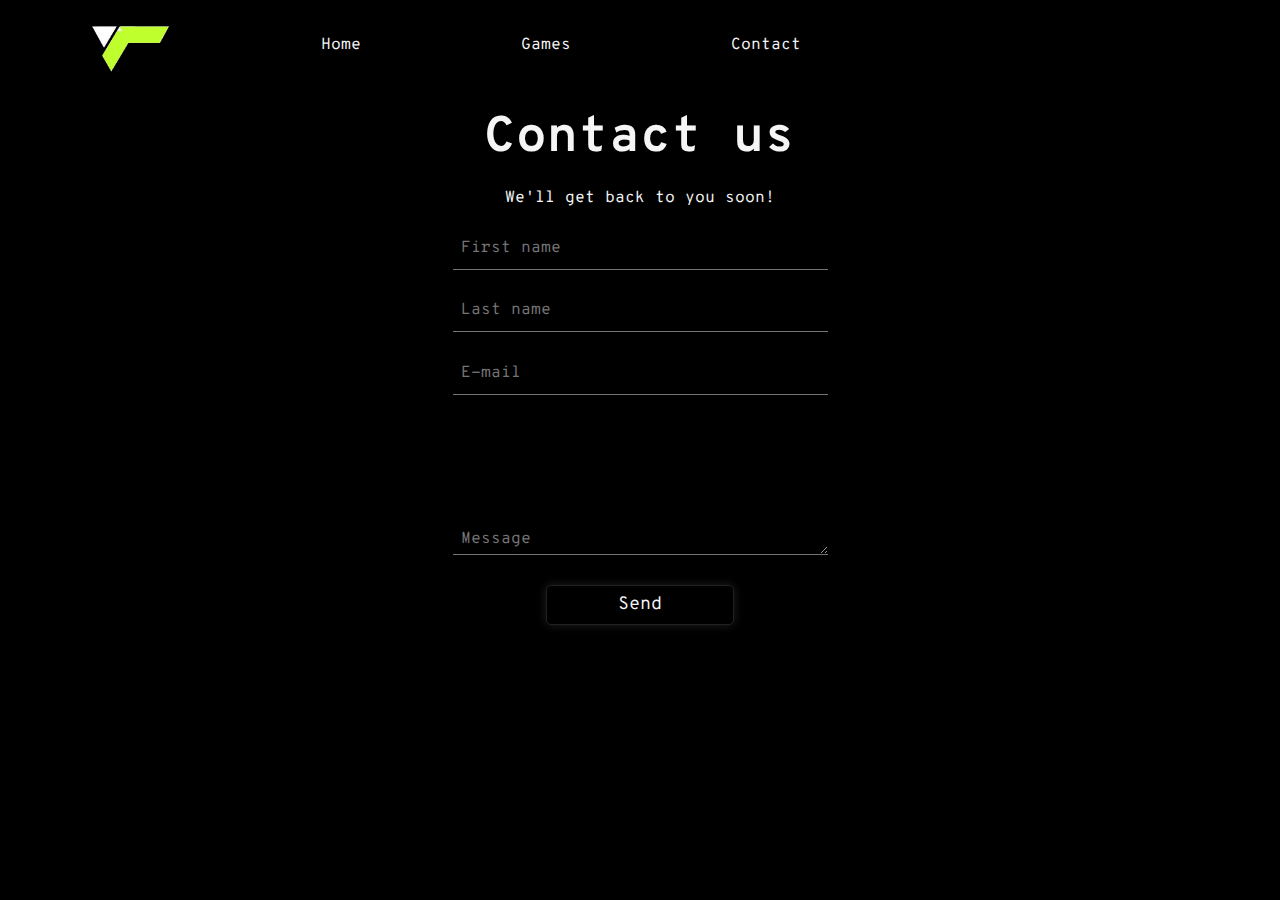
<file: contact.html>
<!DOCTYPE html>
<html lang="en">
    <head> <script async src="https://pagead2.googlesyndication.com/pagead/js/adsbygoogle.js?client=ca-pub-4834402412184765"
     crossorigin="anonymous"></script>
        <meta charset="UTF-8">
        <meta name="viewport" content="width=device-width, initial-scale=1.0">
        <meta name="keywords" content="codecell, tsec, contact, contact us, harsh kapadia, html, css, js, vanilla css">
        <meta name="description" content="A static contact us page for TSEC CodeCell by Harsh Kapadia">
        <meta name="author" content="Harsh Kapadia">

        <link href="https://fonts.googleapis.com/css2?family=Overpass+Mono&display=swap" rel="stylesheet">
        <link rel="stylesheet" href="./assets/css/base.css">
        <link rel="stylesheet" href="./assets/css/navbar.css">
        <link rel="stylesheet" href="./assets/css/main.css">
        <link rel="stylesheet" href="./assets/css/base.css">
        
        <link rel="shortcut icon" href="./static/img/codecell_logo.svg" type="image/x-icon" sizes="any">

        <script defer src="./assets/js/account_dropdown.js"></script>
        <script defer src="./assets/js/burger_menu_dropdown.js"></script>

        <title>Contact Us</title>
    </head>

    <body>
        <nav class="navbar">
            <div class="left-side">
                <div class="burger-menu">
                    <div class="line-1"></div>
                    <div class="line-2"></div>
                    <div class="line-3"></div>
                </div>

                <div class="logo">
                    <a href="#"><img src="./assets/images/Arcade__2_-removebg-preview.png"></a>
                </div>
    
                <ul class="navbar-main-ul hide-burger-menu burger-menu-dropdown">
                    <a href="index.html"><li>Home</li></a>
                    <a href="games.html"><li>Games</li></a>
                    <a href="contact.html"><li>Contact</li></a>
                </ul>
            </div>

        
                

            </div>
        </nav>

        <main>
            <div class="title">Contact us</div>
            <div class="title-info">We'll get back to you soon!</div>

            <form action="https://formsubmit.co/ayushpatna74@gmail.com" method="POST">
                <div class="input-group">
                    <input type="text" name="first_name" id="first-name" placeholder="First name">
                    <label for="first-name">First name</label>
                </div>
                
                <div class="input-group">
                    <input type="text" name="last_name" id="last-name" placeholder="Last Name">
                    <label for="last-name">Last name</label>
                </div>

                <div class="input-group">
                    <input type="email" name="e-mail" id="e-mail" placeholder="e-mail">
                    <label for="e-mail">E-mail</label>
                </div>

                <div class="textarea-group">
                    <textarea name="message" id="message" rows="5" placeholder="Message"></textarea>
                    <label for="message">Message</label>
                </div>

                <div class="button-div">
                    <button type="submit">Send</button>
                </div>
            </form>
        </main>

    </body>
</html>
</file>
<file: assets/css/base.css>
*
{
    margin: 0;
    padding: 0;
    box-sizing: border-box;
}

body
{
    background-color: black;
    font-family: 'Overpass Mono', monospace;
    color: #f5f5f5;
}

a
{
    text-decoration: none;
    color: #f5f5f5;
}

a:hover
{
    color: #69f0ae;
}

.hide
{
    display: none;
}
</file>
<file: assets/css/navbar.css>
.navbar
{
    height: 10vh;
    display: flex;
    align-items: center;
}

.left-side
{
    display: flex;
    align-items: center;
    flex: 1;
}

.logo
{
    padding: 0 2%;
}

.logo img
{
    height: 7vh;
}

ul
{
    display: flex;
    align-items: center;
    justify-content: space-around;
    width: 50%;
}

li
{
    list-style: none;
}

.left-side li
{
    height: 10vh;
    display: flex;
    align-items: center;
}

.right-side
{
    display: flex;
    justify-content: flex-end;
    align-items: center;
    flex: 0.1;
}

.account
{
    display: flex;
    align-items: center;
    margin-right: 30%;
}

.account:hover
{
    cursor: pointer;
}

.right-side img
{
    height: 5vh;
    border-radius: 50px;
    margin-right: 20%;
}

.dropdown-caret {
    border-top-style: solid;
    border-top-width: 4px;
    border-right: 4px solid transparent;
    border-bottom: 0 solid transparent;
    border-left: 4px solid transparent;
}

.dropdown
{
    position: absolute;
    top: 8vh;
    right: 1vh;
    border: 0.5px solid;
    border-radius: 5px;
    border-color: #212121;
    padding: 0.5%;
    box-shadow: 0 0 10px #212121;
    background-color: black;
    z-index: 2;
}

.user-name
{
    margin-bottom: 5%;
    padding: 2%;
    width: 180px;
    border-bottom: 1px solid #212121;
    color: #757575;
}

.user-name:hover
{
    cursor: default;
}

.dropdown ul
{
    display: flex;
    flex-direction: column;
    align-items: flex-start;
    width: 180px;
}

.dropdown li
{
    padding: 2%;
    width: 180px;
}

.dropdown li:hover
{
    background-color: #424242;
    border-radius: 3px;
}


/* Media query */

@media screen and (max-width: 1200px)
{
    .logo
    {
        flex: 1;
        display: flex;
        justify-content: center;
    }

    .burger-menu
    {
        flex: 0.1;
        padding-left: 2%;
    }

    .burger-menu:hover
    {
        cursor: pointer;
    }
    
    .line-1, .line-2, .line-3
    {
        width: 25px;
        height: 3px;
        background-color: #f5f5f5;
        margin: 5px;
    }

    .burger-menu-dropdown
	{
		display: flex;
		flex-direction: column;
		position: absolute;
		top: 10vh;
		left: 0;
		width: 100%;
		margin: auto;
		z-index: 1;
		background-color: rgba(0, 0, 0, 0.9); /* RGB of black */
	}

	.burger-menu-dropdown li
	{
		width: 90vw;
		display: flex;
		justify-content: center;
	}

	.burger-menu-dropdown li:hover
	{
		color: #69f0ae;
		background-color: rgba(66, 66, 66, 0.3);
		border-radius: 8px;
	}

	.hide-burger-menu
	{
		display: none;
	}
}
</file>
<file: assets/css/main.css>
main
{
    display: flex;
    flex-direction: column;
    align-items: center;
    justify-content: center;
    width: 90%;
    margin: auto;
}

.title
{
    font-size: 50px;
    font-weight: bold;
    padding: 1.5% 0;
}

.title-info
{
	padding-bottom: 2%;
}

.form
{
    display: flex;
    flex-direction: column;
    width: 60%;
    padding: 2%;
}

.input-group, .textarea-group
{
    padding: 1% 0;
}

input, textarea
{
    color: inherit;
    width: 100%;
    background-color: transparent;
    border: none;
    border-bottom: 1px solid #757575;
    padding: 1.5%;
    font-size: 20px;
}

input:focus, textarea:focus
{
    background-color: transparent;
    outline: transparent;
    border-bottom: 2px solid #69f0ae;
}

input::placeholder, textarea::placeholder
{
    color: transparent;
}

label
{
    color: #757575;
    position: relative;
    left: 0.5em;
    top: -2em;
	cursor: auto;
    transition: 0.3s ease all;
}

input:focus ~ label, input:not(:placeholder-shown) ~ label
{
    top: -4em;
    color: #69f0ae;
    font-size: 15px;
}

textarea:focus ~ label, textarea:not(:placeholder-shown) ~ label
{
    top: -10.5em;
    color: #69f0ae;
    font-size: 15px;
}

.button-div
{
    display: flex;
    justify-content: center;
}

button
{
    padding: 2%;
    width: 50%;
    border: 1px solid;
    border-color: #212121;
    border-radius: 5px;
    font-family: inherit;
    font-size: 18px;
    background-color: black;
    color: inherit;
    box-shadow: 0 0 10px #212121;
}

button:hover
{
    background-color: #424242;
    color: #69f0ae;
    cursor: pointer;
}


/* Media queries */

@media screen and (max-width: 1200px)
{
    .form
    {
        width: 70%;
    }
}

@media screen and (max-width: 680px)
{
    .form
    {
		width: 90%;
    }
}

@media screen and (max-width: 500px)
{
	.title
	{
		font-size: 40px;
		padding-top: 6%;
	}

	.title-info
	{
		font-size: 13px;
	}
	
	.form
	{
		padding: 6% 4%;
		padding-top: 15%;
	}

	.input-group, .textarea-group
    {
		padding: 3% 0;
	}
	
	input, textarea
	{
		font-size: 15px;
	}

	input:focus ~ label, input:not(:placeholder-shown) ~ label
	{
		top: -3.5em;
		left: 0.1em;
	}
	
	textarea:focus ~ label, textarea:not(:placeholder-shown) ~ label
	{
		top: -8.5em;
		left: 0.2em;
    }
    
    button
    {
        font-size: 15px;
    }
}
</file>
